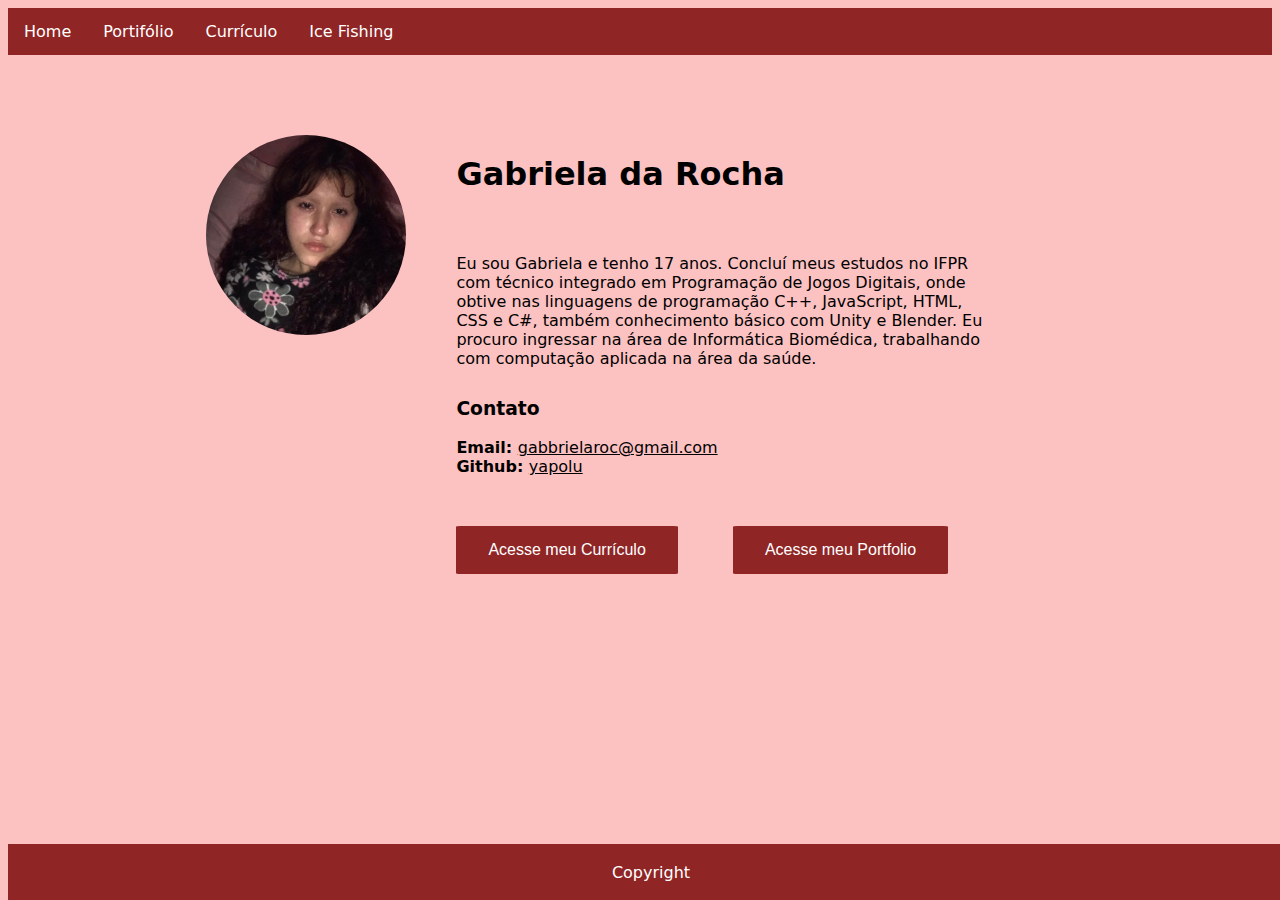
<file: index.html>
<!DOCTYPE html>
<html>
  <head>
    <meta charset="utf-8" />
    <link rel="stylesheet" href="css/portifolio.css" />
  </head>

  <body>
    <div class="navbar">
      <a href="index.html">Home</a>
      <a href="portifolio.html">Portifólio</a>
      <a href="curriculo.html">Currículo</a>
      <a href="ice_fishing_Pag.html">Ice Fishing</a>
    </div>

    <section class="index">
      <img src="Assets/fotoPerfil.jpeg" alt="Gabriela" />
      <h1>Gabriela da Rocha</h1>
      <p>
        Eu sou Gabriela e tenho 17 anos. Concluí meus estudos no IFPR com
        técnico integrado em Programação de Jogos Digitais, onde obtive nas
        linguagens de programação C++, JavaScript, HTML, CSS e C#, também
        conhecimento básico com Unity e Blender. Eu procuro ingressar na área de
        Informática Biomédica, trabalhando com computação aplicada na área da
        saúde.
      </p>
      <div class="contato">
        <h3>Contato</h1>
        <b>Email: </b><a href="mailto:" target="_blank">gabbrielaroc@gmail.com</a><br>
        <b>Github: </b><a href="https://github.com/yapolu" target="_blank">yapolu</a>
      </div>
      <a href="curriculo.html" target="_self"><button class="botaoIndex">Acesse meu Currículo</button></a>
      <a href="portifolio.html" target="_self"><button class="botaoIndex">Acesse meu Portfolio</button></a>
    </section>

    <footer>
      <p>Copyright</p>
    </footer>
  </body>
</html>
</file>
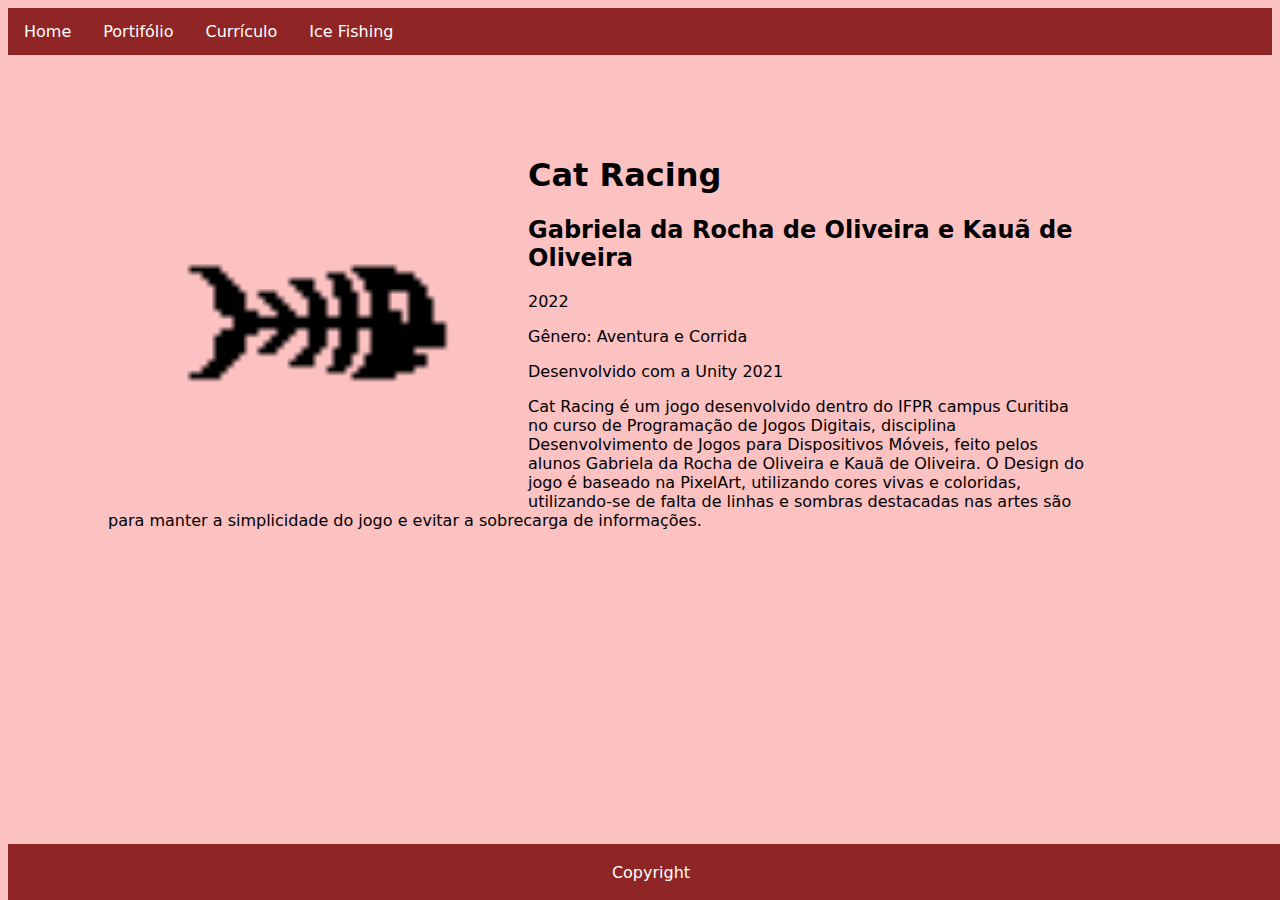
<file: catRacingPop.html>
<!DOCTYPE html>
<html>
  <head>
    <meta charset="utf-8" />
    <link rel="stylesheet" href="css/portifolio.css" />
  </head>

  <body>
    <div class="navbar">
      <a href="index.html">Home</a>
      <a href="portifolio.html">Portifólio</a>
      <a href="curriculo.html">Currículo</a>
      <a href="ice_fishing_Pag.html">Ice Fishing</a>
    </div>
    <div class="popUp">
      <img src="Assets/peixemorto.png" alt="Ice Fishing" />
      <h1>Cat Racing</h1>
      <h2>Gabriela da Rocha de Oliveira e Kauã de Oliveira</h2>
      <p>2022</p>
      <p>Gênero: Aventura e Corrida</p>
      <p>Desenvolvido com a Unity 2021</p>
      <p>
        Cat Racing é um jogo desenvolvido dentro do IFPR campus Curitiba no
        curso de Programação de Jogos Digitais, disciplina Desenvolvimento de
        Jogos para Dispositivos Móveis, feito pelos alunos Gabriela da Rocha de
        Oliveira e Kauã de Oliveira. O Design do jogo é baseado na PixelArt,
        utilizando cores vivas e coloridas, utilizando-se de falta de linhas e
        sombras destacadas nas artes são para manter a simplicidade do jogo e
        evitar a sobrecarga de informações.
      </p>
    </div>
    <footer>
      <p>Copyright</p>
    </footer>
  </body>
</html>
</file>
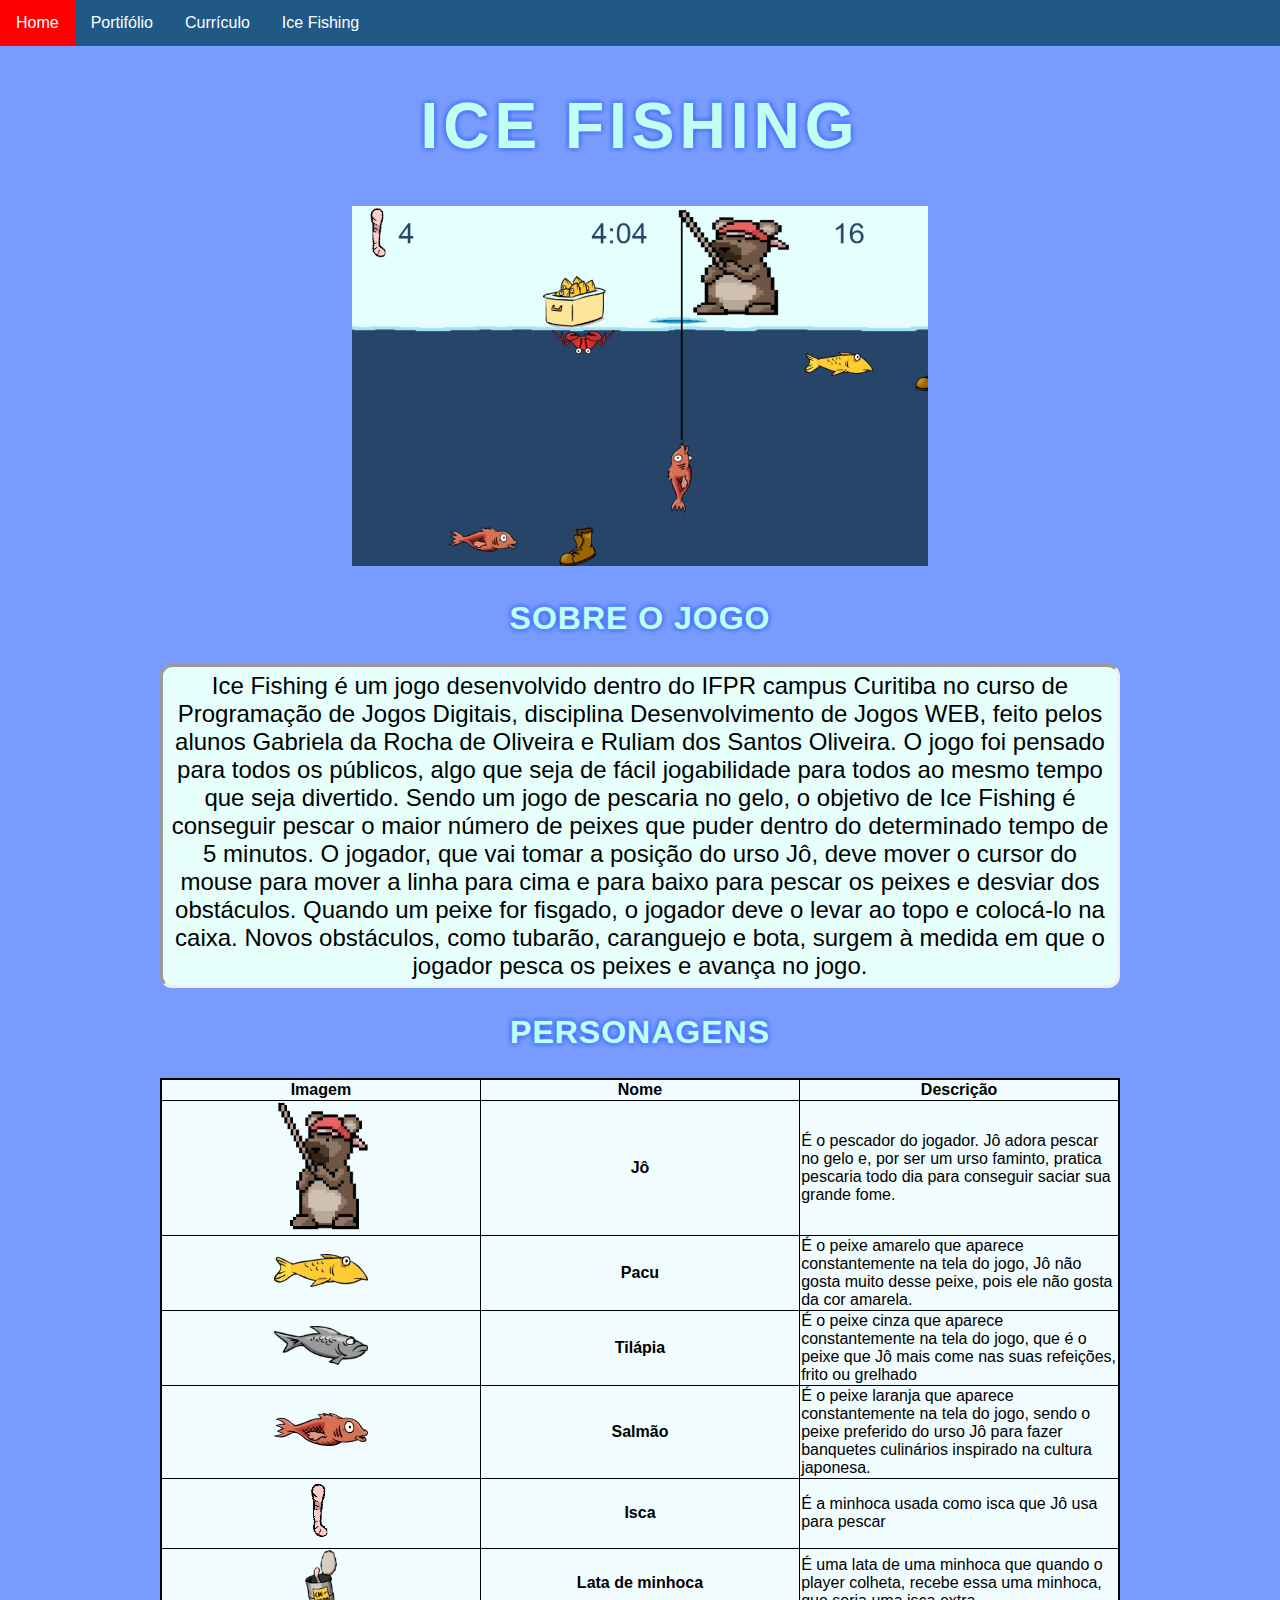
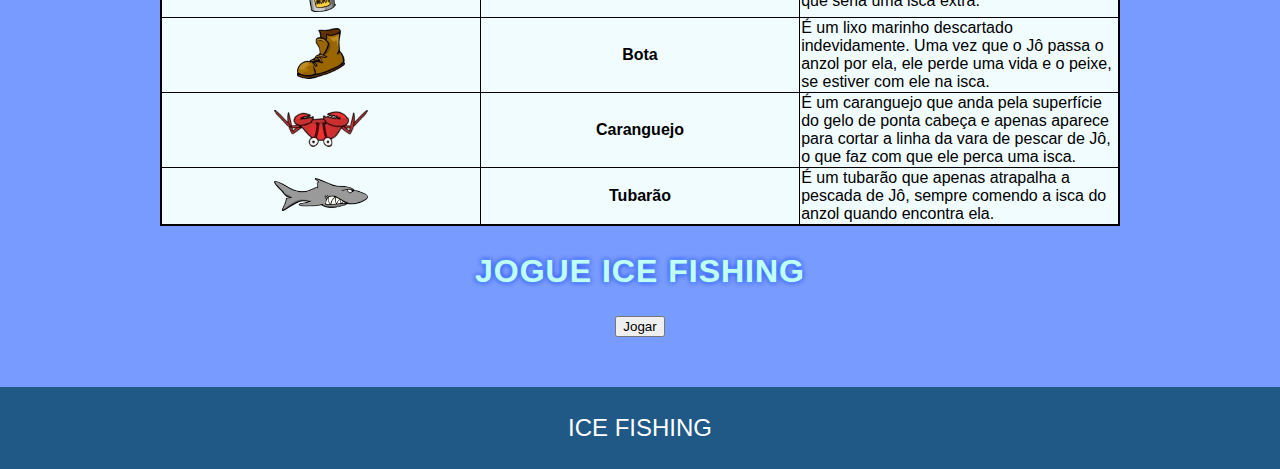
<file: ice_fishing_Pag.html>
<!DOCTYPE html>
<html>
  <head>
    <meta charset="utf-8" />
    <link rel="stylesheet" href="css/iceFishingPag.css" />
  </head>

  <body>
    <div class="navbar">
      <a href="index.html">Home</a>
      <a href="portifolio.html">Portifólio</a>
      <a href="curriculo.html">Currículo</a>
      <a href="ice_fishing_Pag.html">Ice Fishing</a>
    </div>

    <main class="container">
      <div class="h1">
        <h1>Ice Fishing</h1>
        <img src="Assets/icefishing.png" alt="Game" style="width: 60%;" />
      </div>

      <section decricao>
        <h2>Sobre o jogo</h2>

        <p class="inset">
          Ice Fishing é um jogo desenvolvido dentro do IFPR campus Curitiba no
          curso de Programação de Jogos Digitais, disciplina Desenvolvimento de
          Jogos WEB, feito pelos alunos Gabriela da Rocha de Oliveira e Ruliam
          dos Santos Oliveira. O jogo foi pensado para todos os públicos, algo
          que seja de fácil jogabilidade para todos ao mesmo tempo que seja
          divertido. Sendo um jogo de pescaria no gelo, o objetivo de Ice
          Fishing é conseguir pescar o maior número de peixes que puder dentro
          do determinado tempo de 5 minutos. O jogador, que vai tomar a posição
          do urso Jô, deve mover o cursor do mouse para mover a linha para cima
          e para baixo para pescar os peixes e desviar dos obstáculos. Quando um
          peixe for fisgado, o jogador deve o levar ao topo e colocá-lo na
          caixa. Novos obstáculos, como tubarão, caranguejo e bota, surgem à
          medida em que o jogador pesca os peixes e avança no jogo.
        </p>
      </section>

      <section personagens>
        <h2>Personagens</h2>
        <table class="a">
          <tr class="a">
            <th>Imagem</th>
            <th>Nome</th>
            <th>Descrição</th>
          </tr>

          <tr>
            <th>
              <img src="Assets/idle.png" alt="Game" style="width: 30%;" />
            </th>
            <th>Jô</th>
            <td>
              É o pescador do jogador. Jô adora pescar no gelo e, por ser um
              urso faminto, pratica pescaria todo dia para conseguir saciar sua
              grande fome.
            </td>
          </tr>

          <tr>
            <th>
              <img src="Assets/pacu.png" alt="Game" style="width: 30%;" />
            </th>
            <th>Pacu</th>
            <td>
              É o peixe amarelo que aparece constantemente na tela do jogo, Jô
              não gosta muito desse peixe, pois ele não gosta da cor amarela.
            </td>
          </tr>

          <tr>
            <th>
              <img src="Assets/tilapia.png" alt="Game" style="width: 30%;" />
            </th>
            <th>Tilápia</th>
            <td>
              É o peixe cinza que aparece constantemente na tela do jogo, que é
              o peixe que Jô mais come nas suas refeições, frito ou grelhado
            </td>
          </tr>

          <tr>
            <th>
              <img src="Assets/salmao.png" alt="Game" style="width: 30%;" />
            </th>
            <th>Salmão</th>
            <td>
              É o peixe laranja que aparece constantemente na tela do jogo,
              sendo o peixe preferido do urso Jô para fazer banquetes culinários
              inspirado na cultura japonesa.
            </td>
          </tr>

          <tr>
            <th>
              <img
                src="Assets/iconminhoca.png"
                alt="Game"
                style="width: 20%;"
              />
            </th>
            <th>Isca</th>
            <td>É a minhoca usada como isca que Jô usa para pescar</td>
          </tr>

          <tr>
            <th>
              <img
                src="Assets/lataMinhoca.png"
                alt="Game"
                style="width: 10%;"
              />
            </th>
            <th>Lata de minhoca</th>
            <td>
              É uma lata de uma minhoca que quando o player colheta, recebe essa
              uma minhoca, que seria uma isca extra.
            </td>
          </tr>

          <tr>
            <th>
              <img src="Assets/bota.png" alt="Game" style="width: 15%;" />
            </th>
            <th>Bota</th>
            <td>
              É um lixo marinho descartado indevidamente. Uma vez que o Jô passa
              o anzol por ela, ele perde uma vida e o peixe, se estiver com ele
              na isca.
            </td>
          </tr>

          <tr>
            <th>
              <img src="Assets/caranguejo.png" alt="Game" style="width: 30%;" />
            </th>
            <th>Caranguejo</th>
            <td>
              É um caranguejo que anda pela superfície do gelo de ponta cabeça e
              apenas aparece para cortar a linha da vara de pescar de Jô, o que
              faz com que ele perca uma isca.
            </td>
          </tr>

          <tr>
            <th>
              <img src="Assets/tubarao.png" alt="Game" style="width: 30%;" />
            </th>
            <th>Tubarão</th>
            <td>
              É um tubarão que apenas atrapalha a pescada de Jô, sempre comendo
              a isca do anzol quando encontra ela.
            </td>
          </tr>
        </table>
      </section>

      <section jogo>
        <h2>JOGUE ICE FISHING</h2>
        <div class="jogarBotao vertical-center">
          <a href="https://odisby.github.io/ice_fishing/">
            <button class="buttonJogar">Jogar</button>
          </a>
        </div>

        <div class="push"></div>
      </section>
    </main>

    <footer>
      <p>ICE FISHING</p>
    </footer>
  </body>
</html>
</file>
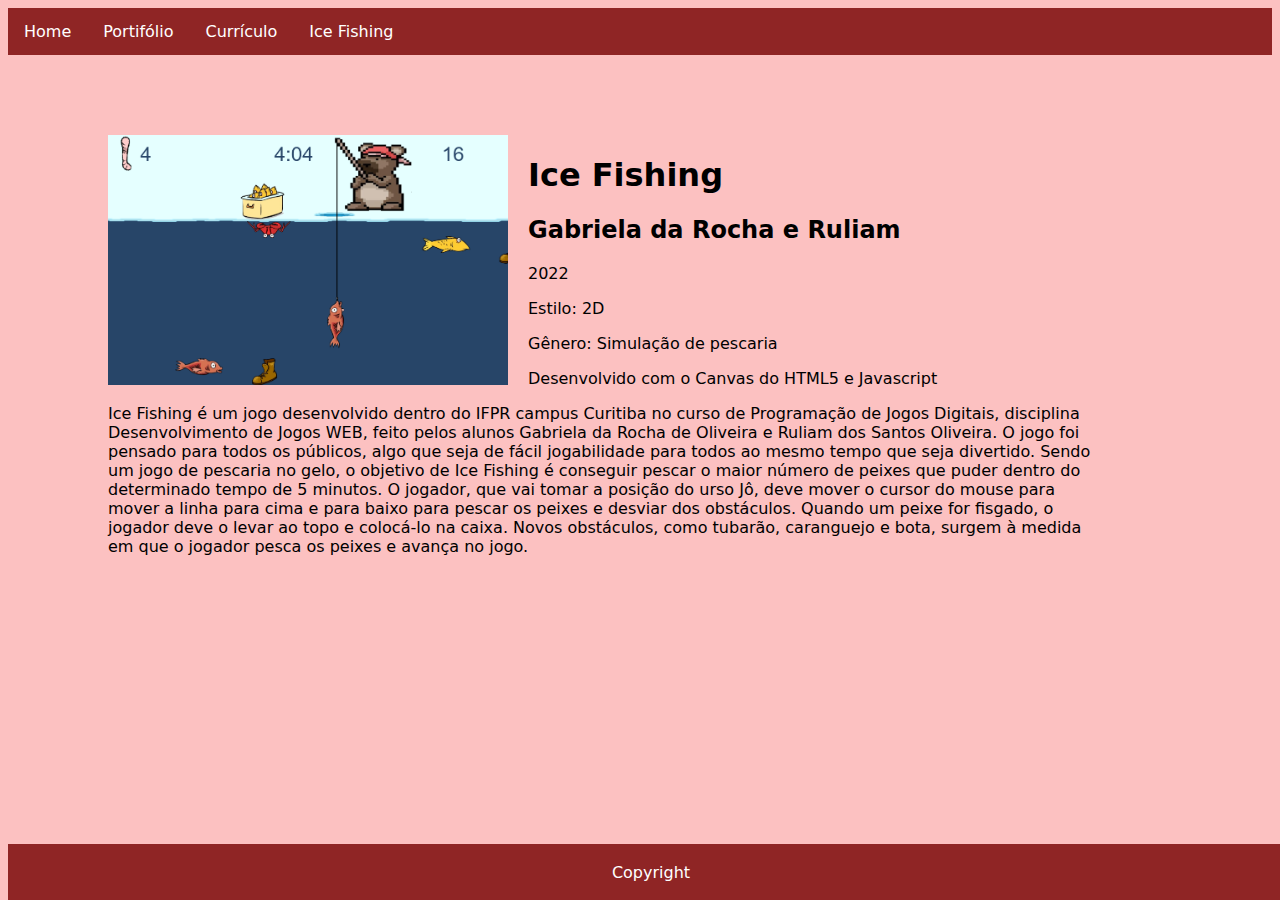
<file: iceFishingPop.html>
<!DOCTYPE html>
<html>
  <head>
    <meta charset="utf-8" />
    <link rel="stylesheet" href="css/portifolio.css" />
  </head>

  <body>
    <div class="navbar">
      <a href="index.html">Home</a>
      <a href="portifolio.html">Portifólio</a>
      <a href="curriculo.html">Currículo</a>
      <a href="ice_fishing_Pag.html">Ice Fishing</a>
    </div>
    <div class="popUp">
      <img src="Assets/icefishing.png" alt="Ice Fishing" />
      <h1>Ice Fishing</h1>
      <h2>Gabriela da Rocha e Ruliam</h2>
      <p>2022</p>
      <p>Estilo: 2D</p>
      <p>Gênero: Simulação de pescaria</p>
      <p>Desenvolvido com o Canvas do HTML5 e Javascript</p>
      <p>
        Ice Fishing é um jogo desenvolvido dentro do IFPR campus Curitiba no
        curso de Programação de Jogos Digitais, disciplina Desenvolvimento de
        Jogos WEB, feito pelos alunos Gabriela da Rocha de Oliveira e Ruliam dos
        Santos Oliveira. O jogo foi pensado para todos os públicos, algo que
        seja de fácil jogabilidade para todos ao mesmo tempo que seja divertido.
        Sendo um jogo de pescaria no gelo, o objetivo de Ice Fishing é conseguir
        pescar o maior número de peixes que puder dentro do determinado tempo de
        5 minutos. O jogador, que vai tomar a posição do urso Jô, deve mover o
        cursor do mouse para mover a linha para cima e para baixo para pescar os
        peixes e desviar dos obstáculos. Quando um peixe for fisgado, o jogador
        deve o levar ao topo e colocá-lo na caixa. Novos obstáculos, como
        tubarão, caranguejo e bota, surgem à medida em que o jogador pesca os
        peixes e avança no jogo.
      </p>
    </div>
    <footer>
      <p>Copyright</p>
    </footer>
  </body>
</html>
</file>
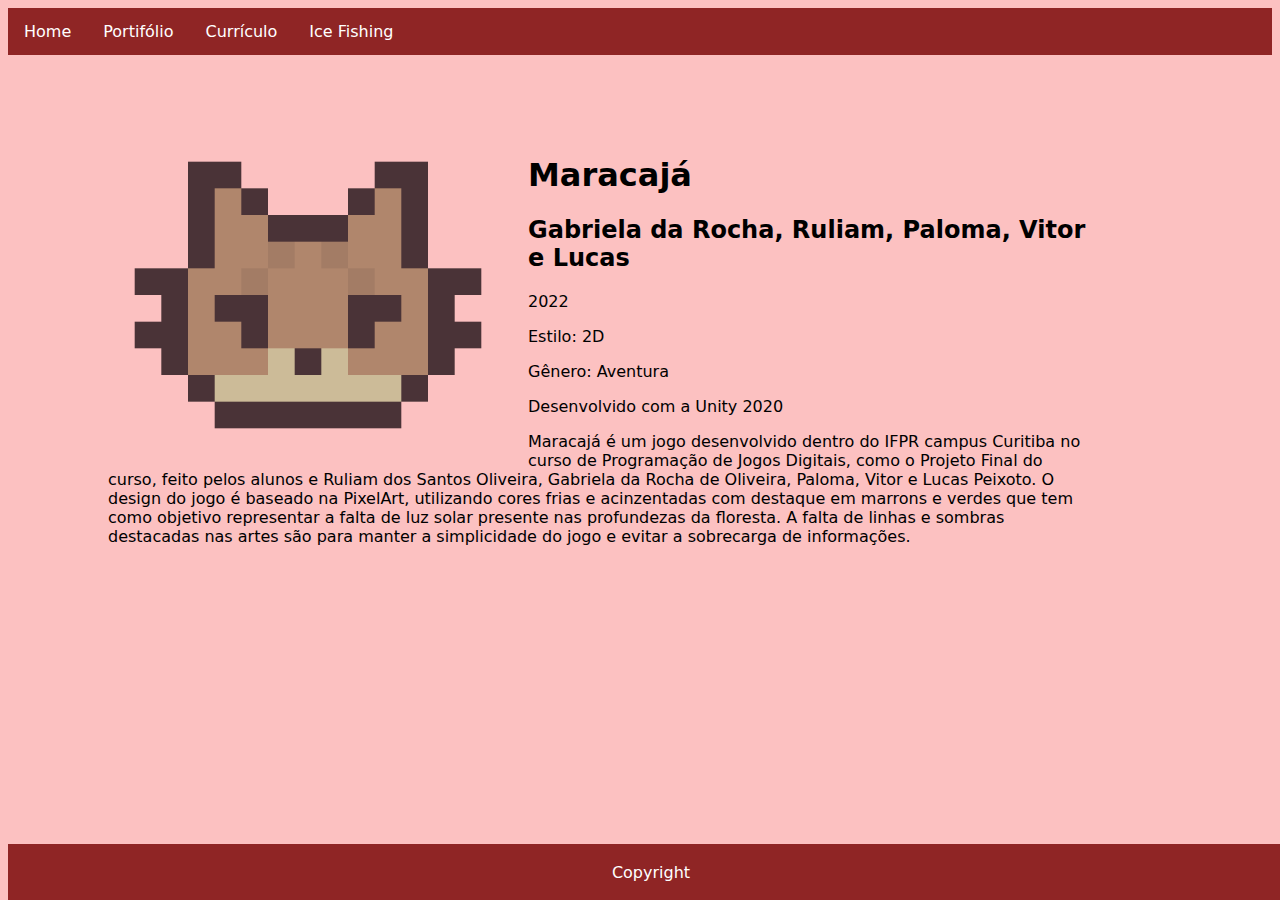
<file: maracajaPop.html>
<!DOCTYPE html>
<html>
  <head>
    <meta charset="utf-8" />
    <link rel="stylesheet" href="css/portifolio.css" />
  </head>

  <body>
    <div class="navbar">
      <a href="index.html">Home</a>
      <a href="portifolio.html">Portifólio</a>
      <a href="curriculo.html">Currículo</a>
      <a href="ice_fishing_Pag.html">Ice Fishing</a>
    </div>
    <div class="popUp">
      <img src="Assets/maracaja.png" alt="Ice Fishing" />
      <h1>Maracajá</h1>
      <h2>Gabriela da Rocha, Ruliam, Paloma, Vitor e Lucas</h2>
      <p>2022</p>
      <p>Estilo: 2D</p>
      <p>Gênero: Aventura</p>
      <p>Desenvolvido com a Unity 2020</p>
      <p>
        Maracajá é um jogo desenvolvido dentro do IFPR campus Curitiba no curso
        de Programação de Jogos Digitais, como o Projeto Final do curso, feito
        pelos alunos e Ruliam dos Santos Oliveira, Gabriela da Rocha de
        Oliveira, Paloma, Vitor e Lucas Peixoto. O design do jogo é baseado na
        PixelArt, utilizando cores frias e acinzentadas com destaque em marrons
        e verdes que tem como objetivo representar a falta de luz solar presente
        nas profundezas da floresta. A falta de linhas e sombras destacadas nas
        artes são para manter a simplicidade do jogo e evitar a sobrecarga de
        informações.
      </p>
    </div>
    <footer>
      <p>Copyright</p>
    </footer>
  </body>
</html>
</file>
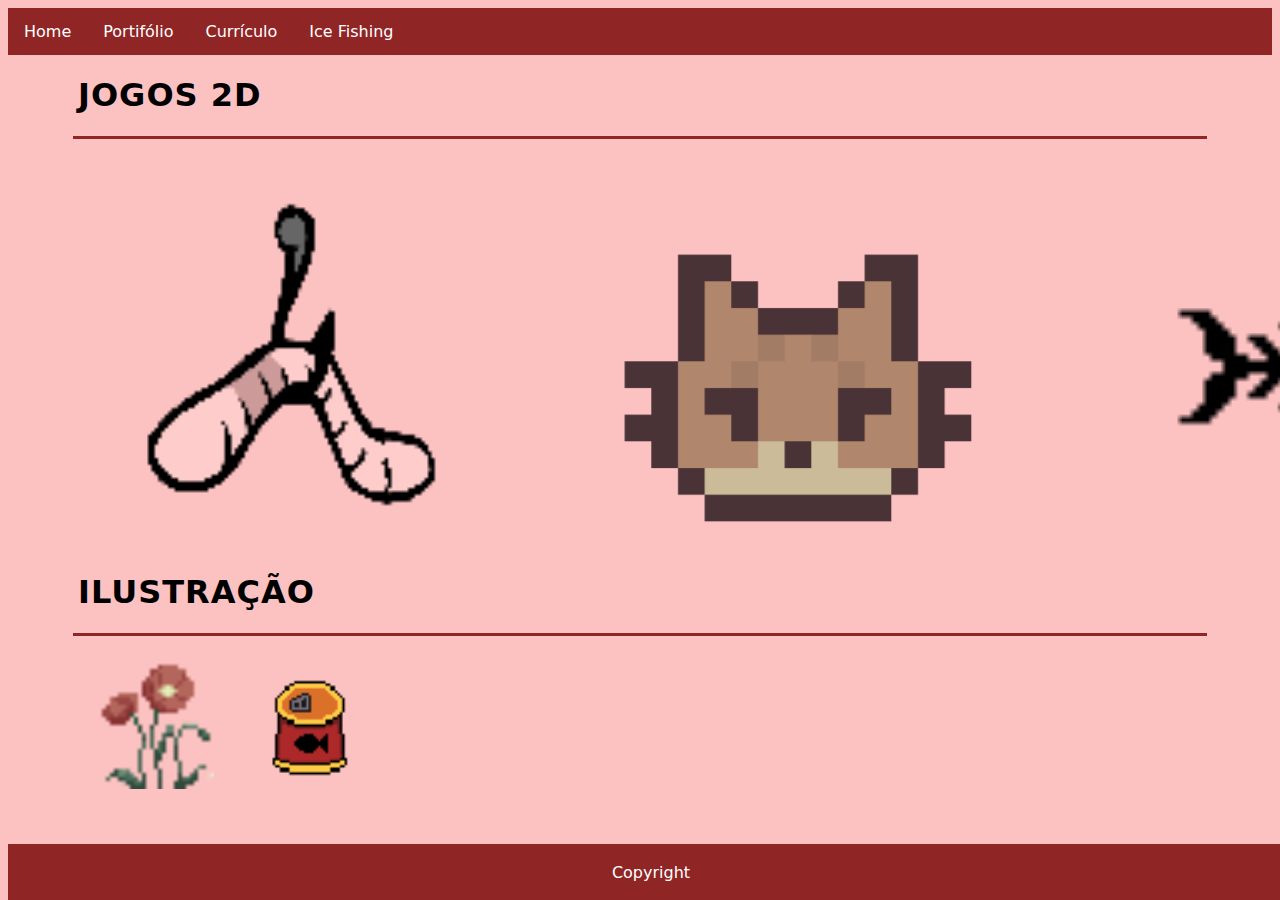
<file: portifolio.html>
<!DOCTYPE html>
<html>

<head>
  <meta charset="utf-8">
  <link rel="stylesheet" href="css/portifolio.css">
</head>

<body>

  <div class="navbar">
    <a href="index.html">Home</a>
    <a href="portifolio.html">Portifólio</a>
    <a href="curriculo.html">Currículo</a>
    <a href="ice_fishing_Pag.html">Ice Fishing</a>

  </div>

  <section class="jogos">
    <div class="caixa">
      <h1 class="titulo"> Jogos 2D </h1>
      <hr>
      </hr>
      <div id="foto">
        <div class="itemPortifolio">
          <a
                href="iceFishingPop.html"
                target="_blank"
                onclick="window.open(this.href,this.target,'width=1080,height=800');return false;"
              >
          <img src="Assets/minhoca.png" />
          <div class="middle">
            <div class="text">Ice Fishing</div>
          </div>
          </a>
        </div>

        <div class="itemPortifolio">
          <a
                href="maracajaPop.html"
                target="_blank"
                onclick="window.open(this.href,this.target,'width=1080,height=800');return false;"
              >
          <img src="Assets/maracaja.png" />
          <div class="middle">
            <div class="text">Maracajá</div>
          </div>
          </a>
        </div>

        <div class="itemPortifolio">
          <a
                href="catRacingPop.html"
                target="_blank"
                onclick="window.open(this.href,this.target,'width=1080,height=800');return false;"
              >
          <img src="Assets/peixemorto.png" />
          <div class="middle">
            <div class="text">Cat Racing</div>
          </div>
          </a>
        </div>
      </div>
    </div>
  </section>

  <section class="ilustracao">
    <div class="caixa">
      <h1 class="titulo"> Ilustração </h1>
      <hr>
      </hr>
      <div id="foto">
        <div class="itemPortifolio">
          <a
                href="maracajaPop.html"
                target="_blank"
                onclick="window.open(this.href,this.target,'width=1080,height=800');return false;"
              >
          <img src="Assets/flor de carajas.png" alt="Game" style="width:90%" />
          <div class="middle">
            <div class="text2">Maracajá</div>
          </div>
          </a>
        </div>

        <div class="itemPortifolio">
          <a
                href="catRacingPop.html"
                target="_blank"
                onclick="window.open(this.href,this.target,'width=1080,height=800');return false;"
              >
          <img src="Assets/lata de comida.png" alt="Game" style="width:90%" />
          <div class="middle">
            <div class="text2">Cat Racing</div>
          </div>
          </a>
        </div>
      </div>
    </div>
  </section>

  

  <footer>
    <p> Copyright </p>
  </footer>

</body>

</html>
</file>
<file: css/portifolio.css>
body {
    background-color: rgb(252, 193, 193);
    background-color: rgb(252, 193, 193);
    font: 100% system-ui;
}

body a {
    color: #809fff;
}

.title {
    padding-top: 50px;
    padding-right: 30px;
    padding-left: 80px;
    /* text-align: center; */
}

.home {
    padding-top: 10px;
    padding-right: 30px;
    padding-bottom: 50px;
    padding-left: 80px;
}

.navbar {
    overflow: hidden;
    background-color: rgb(143, 37, 37);
}

.navbar a {
    float: left;
    font-size: 16px;
    color: white;
    text-align: center;
    padding: 14px 16px;
    text-decoration: none;
}

.subnav {
    float: left;
    overflow: hidden;
}

.subnav .subnavbtn {
    font-size: 16px;
    border: none;
    outline: none;
    color: white;
    padding: 14px 16px;
    background-color: inherit;
    font-family: inherit;
    margin: 0;
}

.navbar a:hover,
.subnav:hover .subnavbtn {
    background-color: red;
}

.subnav-content {
    display: none;
    position: absolute;
    left: 0;
    background-color: red;
    width: 100%;
    z-index: 1;
}

.subnav-content a {
    float: left;
    color: white;
    text-decoration: none;
}

.subnav-content a:hover {
    background-color: #eee;
    color: black;
}

.subnav:hover .subnav-content {
    display: block;
}


.active {
    background-color: #04AA6D;
}

.card {
    box-shadow: 0 4px 8px 0 rgba(0, 0, 0, 0.2);
    transition: 0.3s;
    border-radius: 5px;
    width: 25%;
    background-color: #121212;
}

.card:hover {
    box-shadow: 0 8px 16px 0 rgba(160, 160, 160, 0.2);
}

.container {
    padding: 2px 16px;
}

.portifolioShow {
    margin: 50px;
    margin-right: 30px;
    margin-left: 80px;
}

.footer-copy,
.push {
    height: 100px;
    background-color: rgb(252, 193, 193);
}

footer {
    text-align: center;
    padding: 3px;
    background-color: rgb(143, 37, 37);
    color: rgb(255, 255, 255);
    position: absolute;
    margin-top: 50px;
    bottom: 0;
    width: 100%;
    height: 50px;
}

.center {
    display: block;
    margin-left: auto;
    margin-right: auto;
    width: 10%;
}

.centerText {
    display: block;
    margin-left: auto;
    margin-right: auto;
    width: 50%;
}

.personagem #personagem {
    float: left;
}

.buttonJogar {
    background-color: rgb(143, 37, 37);
    border: none;
    color: white;
    padding: 15px 32px;
    text-align: center;
    text-decoration: none;
    display: inline-block;
    font-size: 16px;
}

.nomeArea {
    font-size: x-large;
}

hr {
    display: block;
    height: 1px;
    border: 0;
    border-top: 3px solid rgb(143, 37, 37);
    margin-left: 25px;
    margin-right: 25px;
}

#foto {
    display: flex;
    position: relative;
}

.itemPortifolio {
    position: relative;
    float: left;
    align-self: flex-end;
}

.itemPortifolio img {
    opacity: 1;
    transition: .5s ease;
    backface-visibility: hidden;
    width: 400px;
    padding-left: 50px;
    padding-right: 50px;

}

.itemPortifolio .middle {
    transition: .5s ease;
    opacity: 0;
    position: absolute;
    top: 50%;
    left: 50%;
    transform: translate(-50%, -50%);
    -ms-transform: translate(-50%, -50%);
    text-align: center;
}

.itemPortifolio:hover img {
    opacity: 0.3;
}

.itemPortifolio:hover .middle {
    opacity: 1;
}

.itemPortifolio .text {
    background-color: #aa0449;
    color: #353535;
    font-size: 16px;
    padding: 16px 32px;
}

.nomeArea {
    font-size: 60px;
    letter-spacing: 5px;
    text-shadow: 0 0 3px #fffbfe, 0 0 5px rgb(143, 37, 37);
    color: rgb(0, 0, 0);
    text-transform: uppercase;
}

.caixa {
    background-color: rgb(252, 193, 193);
    margin-left: 40px;
    margin-right: 40px;
}

.titulo {
    color: rgb(0, 0, 0);
    font-size: xx-large;
    letter-spacing: 1px;
    text-transform: uppercase;
    padding-left: 30px;
}

.itemPortifolio .text2 {
    background-color: #aa0449;
    color: #353535;
    font-size: 16px;
    padding: px 20px;
}

.popUp {
    background-color: rgb(252, 193, 193);
    padding: 80px 180px 80px 100px;
    color: black;
}

.popUp img {
    float: left;
        width: 400px;
        margin-right: 20px;
}

.index {
    background-color: rgb(252, 193, 193);
    padding: 80px 180px 80px 100px;
    color: black;
}
.index h1{
    margin-top: 20px;
}

.index p {
    padding-top: 40px;
    padding-right: 100px;
}

.index img {
    float: left;
    margin-left: 10%;
    height: 200px;
    width: 200px;
    border-radius: 50%;
    margin-bottom: 500px;
    margin-right: 50px;
}


.botaoIndex {
    background-color: rgb(143, 37, 37);
    border: none;
    color: white;
    padding: 15px 32px;
    text-align: center;
    text-decoration: none;
    display: inline-block;
    font-size: 16px;
    border-radius: 2%;
    margin-right: 50px;
    cursor: pointer;
}

.contato {
    margin-top: 30px;
    margin-bottom: 50px;
}

.contato a{
    color: black;
}
</file>
<file: css/iceFishingPag.css>
body {
    font-family: Arial, Helvetica, sans-serif;
    margin: 0;
    background-color: rgb(119, 155, 255);
}

.navbar {
    overflow: hidden;
    background-color: rgb(32, 88, 134);
}

.navbar a {
    float: left;
    font-size: 16px;
    color: white;
    text-align: center;
    padding: 14px 16px;
    text-decoration: none;
}

.subnav {
    float: left;
    overflow: hidden;
}

.subnav .subnavbtn {
    font-size: 16px;
    border: none;
    outline: none;
    color: white;
    padding: 14px 16px;
    background-color: inherit;
    font-family: inherit;
    margin: 0;
}

.navbar a:hover,
.subnav:hover .subnavbtn {
    background-color: red;
}

.subnav-content {
    display: none;
    position: absolute;
    left: 0;
    background-color: red;
    width: 100%;
    z-index: 1;
}

.subnav-content a {
    float: left;
    color: white;
    text-decoration: none;
}

.subnav-content a:hover {
    background-color: #eee;
    color: black;
}

.subnav:hover .subnav-content {
    display: block;
}

.container {
    max-width: 960px;
    margin: auto;
    width: 100%;
    padding-left: 15px;
    padding-right: 15px;
    text-align: center;
    background-color: rgb(119, 155, 255);
}

footer {
    margin-top: 50px;
    text-align: center;
    padding: 3px;
    background-color: rgb(32, 88, 134);
    color: rgb(255, 255, 255);

}


table {
    border-collapse: collapse;
    border: 2px solid black;
    background-color: rgb(241, 252, 255);
    font-family: 'Franklin Gothic Medium', 'Arial Narrow', Arial, sans-serif;
}

th,
td {
    border: 1px solid black;
}

td {
    text-align: left;
}

table.a {
    table-layout: fixed;
    width: 100%;
}

.h1 {
    font-size: xx-large;
    letter-spacing: 5px;
    text-shadow: 0 0 3px #66e0ff, 0 0 5px #0000FF;
    color: rgb(193, 255, 245);
    text-transform: uppercase;
}

h2 {
    color: rgb(193, 255, 245);
    font-size: xx-large;
    letter-spacing: 1px;
    text-shadow: 0 0 3px #66e0ff, 0 0 5px #0000FF;
    text-transform: uppercase;
}


p {
    font-family: 'Franklin Gothic Medium', 'Arial Narrow', Arial, sans-serif;
    font-size: x-large;
}

p.inset {
    border-style: inset;
    background-color: rgb(230, 255, 251);
    border-radius: 12px;
  padding: 5px;
}
</file>
